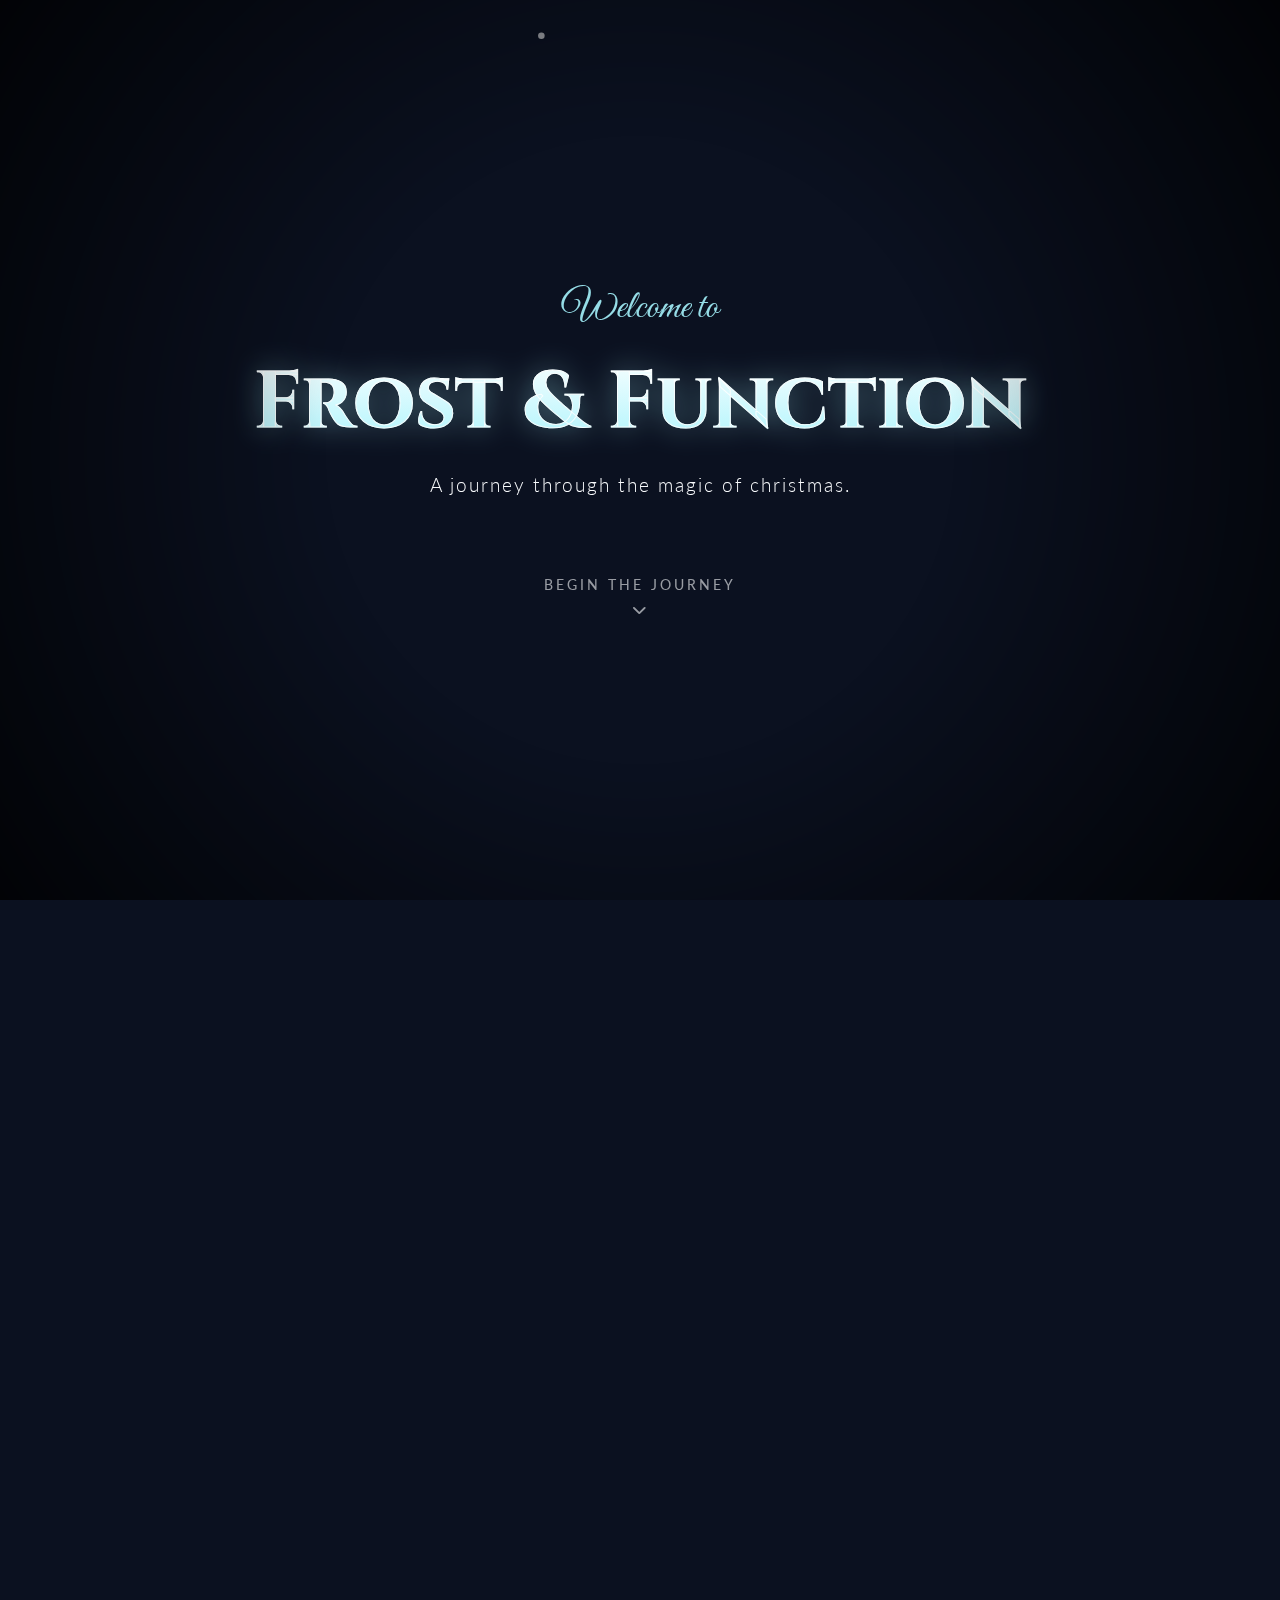
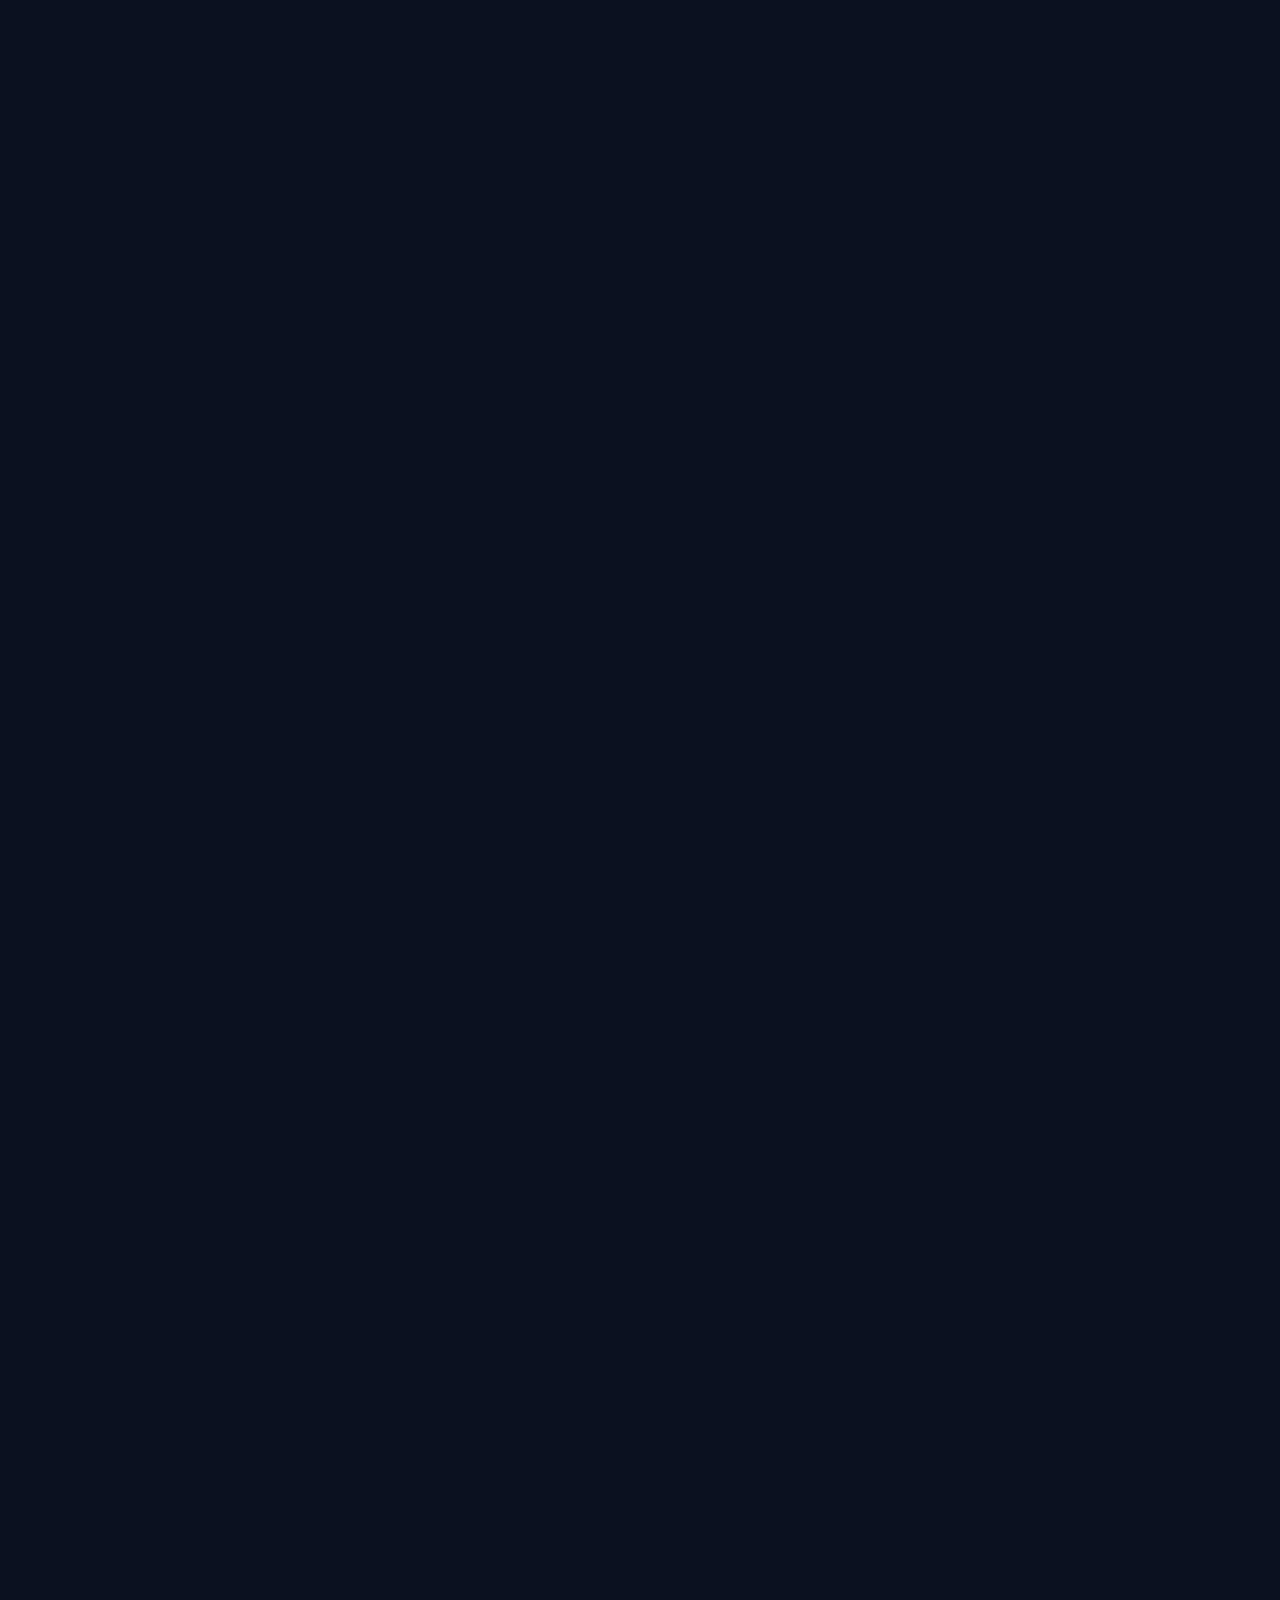
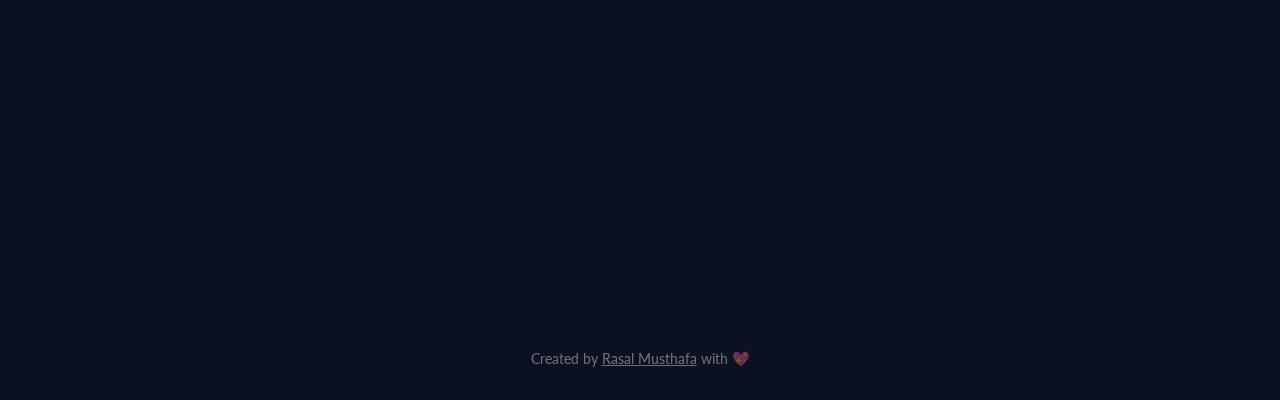
<file: index.html>
<!DOCTYPE html>
<html>

<head>
    <title>The Magic of Frost & Function ❄️</title>
    <link rel="preconnect" href="https://fonts.googleapis.com">
    <link rel="preconnect" href="https://fonts.gstatic.com" crossorigin>
    <link
        href="https://fonts.googleapis.com/css2?family=Cinzel:wght@400;600;800&family=Lato:wght@300;400&family=Great+Vibes&display=swap"
        rel="stylesheet">
    <link rel="stylesheet" href="https://cdnjs.cloudflare.com/ajax/libs/font-awesome/6.4.0/css/all.min.css">
    <link rel="stylesheet" href="style.css">
</head>

<body data-theme="frost">
    <canvas id="magic-canvas"></canvas>
    <div class="vignette"></div>
    <div class="noise-overlay"></div>
    <main class="story-container">
        <section class="chapter hero" id="chapter-1">
            <div class="content reveal">
                <p class="pre-title">Welcome to</p>
                <h1 class="glow-text">Frost & Function</h1>
                <p class="subtitle">A journey through the magic of christmas.</p>
                <div class="scroll-prompt">
                    <span>Begin the Journey</span>
                    <i class="fa-solid fa-chevron-down"></i>
                </div>
            </div>
        </section>

        <section class="chapter interactive-split" id="chapter-2">
            <div class="text-col reveal">
                <h2>The Atmosphere</h2>
                <p>
                    Winter is a duality. It is the biting cold of the north wind, and the crackling warmth of the
                    hearth.
                    <br><br>
                    You have the power to shift the elements.
                    Will you embrace the <strong>Frost</strong>, or seek the <strong>Warmth</strong>?
                </p>
            </div>
            <div class="interaction-col reveal delay-1">
                <div class="glass-orb-container">
                    <div class="atmosphere-switch">
                        <input type="checkbox" id="atmosphere-toggle">
                        <label for="atmosphere-toggle" class="switch-track">
                            <div class="switch-handle">
                                <i class="fa-regular fa-snowflake icon-cold"></i>
                                <i class="fa-solid fa-fire icon-warm"></i>
                            </div>
                        </label>
                    </div>
                    <p class="state-label" id="state-label">Current State: Frost</p>
                </div>
            </div>
        </section>

        <section class="chapter center-stage" id="chapter-3">
            <div class="content reveal">
                <h2>The Gift of Design</h2>
                <p>Inside every pixel lies a story waiting to be unfolded.</p>
                <div class="gift-scene">
                    <div class="gift-card-wrapper">
                        <div class="gift-card front">
                            <div class="ribbon-vertical"></div>
                            <div class="ribbon-horizontal"></div>
                            <div class="card-text">For You</div>
                            <i class="fa-solid fa-gift card-icon"></i>
                        </div>
                        <div class="gift-card back">
                            <h3>Magic Found! ✨</h3>
                            <p>As lights glow and hearts come closer, may this Christmas
                                bring
                                peace, hope, and happiness to all .</p>
                            <div class="signature">- Rasal Musthafa</div>
                        </div>
                    </div>
                    <p class="instruction-text">(Hover to Open)</p>
                </div>
            </div>
        </section>

        <section class="chapter finale" id="chapter-4">
            <div class="content reveal">
                <h2>Spread the Light</h2>
                <p>The night is dark, but together we can fill it with wonder.</p>
                <button id="lantern-btn" class="magic-btn">
                    <span class="btn-text">Release Lanterns</span>
                    <span class="btn-glow"></span>
                </button>
            </div>
        </section>

        <footer>
            <p>Created by <a href="https://github.com/rasal" target="_blank" style="color: white;">Rasal Musthafa</a>
                with 💖
            </p>
        </footer>

    </main>

    <script src="script.js"></script>
</body>

</html>
</file>
<file: style.css>
:root {
    --bg-primary: #0b1120;
    --bg-secondary: #162445;
    --accent-color: #a5f3fc;
    --accent-glow: rgba(165, 243, 252, 0.4);
    --text-main: #f8fafc;
    --text-muted: #94a3b8;
    --glass-grad: linear-gradient(135deg, rgba(255, 255, 255, 0.08), rgba(255, 255, 255, 0.02));
    --font-display: 'Cinzel', serif;
    --font-script: 'Great Vibes', cursive;
    --font-body: 'Lato', sans-serif;
}

[data-theme="warm"] {
    --bg-primary: #1f0b0b;
    --bg-secondary: #451a16;
    --accent-color: #fdba74;
    --accent-glow: rgba(253, 186, 116, 0.4);
}

* {
    margin: 0;
    padding: 0;
    box-sizing: border-box;
}

body {
    background: var(--bg-primary);
    color: var(--text-main);
    font-family: var(--font-body);
    overflow-x: hidden;
    transition: background 1.5s ease;
}

#magic-canvas {
    position: fixed;
    top: 0;
    left: 0;
    width: 100vw;
    height: 100vh;
    z-index: -1;
    pointer-events: none;
}

.vignette {
    position: fixed;
    top: 0;
    left: 0;
    width: 100%;
    height: 100%;
    background: radial-gradient(circle, transparent 40%, rgba(0, 0, 0, 0.8) 100%);
    pointer-events: none;
    z-index: 90;
}

.noise-overlay {
    position: fixed;
    top: 0;
    left: 0;
    width: 100%;
    height: 100%;
    background: url('[data-uri]');
    opacity: 0.05;
    pointer-events: none;
    z-index: 91;
}

.story-container {
    position: relative;
    z-index: 10;
}

.chapter {
    min-height: 100vh;
    display: flex;
    align-items: center;
    justify-content: center;
    padding: 2rem;
    position: relative;
}

h1.glow-text {
    font-family: var(--font-display);
    font-size: 5rem;
    color: transparent;
    -webkit-text-stroke: 1px rgba(255, 255, 255, 0.8);
    background: linear-gradient(to bottom, #fff, var(--accent-color));
    -webkit-background-clip: text;
    background-clip: text;
    filter: drop-shadow(0 0 15px var(--accent-glow));
    animation: breathe 4s ease-in-out infinite;
    text-align: center;
    margin: 1rem 0;
    transition: all 1.5s;
}

@keyframes breathe {

    0%,
    100% {
        filter: drop-shadow(0 0 10px var(--accent-glow));
    }

    50% {
        filter: drop-shadow(0 0 25px var(--accent-glow));
    }
}

.pre-title {
    font-family: var(--font-script);
    font-size: 2.5rem;
    color: var(--accent-color);
    text-align: center;
    opacity: 0.9;
    transition: color 1.5s;
}

.subtitle {
    text-align: center;
    font-size: 1.2rem;
    max-width: 600px;
    margin: 0 auto;
    letter-spacing: 2px;
    font-weight: 300;
}

h2 {
    font-family: var(--font-display);
    font-size: 3rem;
    margin-bottom: 1.5rem;
    color: var(--text-main);
}

.reveal {
    opacity: 0;
    transform: translateY(40px);
    transition: all 1s cubic-bezier(0.2, 0.8, 0.2, 1);
}

.reveal.active {
    opacity: 1;
    transform: translateY(0);
}

.delay-1 {
    transition-delay: 0.2s;
}

.scroll-prompt {
    margin-top: 5rem;
    display: flex;
    flex-direction: column;
    align-items: center;
    gap: 10px;
    font-size: 0.9rem;
    letter-spacing: 3px;
    text-transform: uppercase;
    opacity: 0.6;
    animation: float 2s ease-in-out infinite;
}

@keyframes float {

    0%,
    100% {
        transform: translateY(0);
    }

    50% {
        transform: translateY(-10px);
    }
}

.interactive-split {
    display: flex;
    flex-wrap: wrap;
    gap: 4rem;
    max-width: 1200px;
    margin: 0 auto;
}

.text-col,
.interaction-col {
    flex: 1;
    min-width: 300px;
}

.glass-orb-container {
    background: var(--glass-grad);
    backdrop-filter: blur(20px);
    border: 1px solid rgba(255, 255, 255, 0.1);
    border-radius: 50%;
    width: 300px;
    height: 300px;
    margin: 0 auto;
    display: flex;
    flex-direction: column;
    justify-content: center;
    align-items: center;
    box-shadow: 0 0 50px var(--accent-glow);
    transition: box-shadow 1.5s;
}

.atmosphere-switch {
    position: relative;
    width: 120px;
    height: 60px;
    margin-bottom: 1.5rem;
}

.atmosphere-switch input {
    display: none;
}

.switch-track {
    display: block;
    width: 100%;
    height: 100%;
    background: rgba(0, 0, 0, 0.4);
    border-radius: 60px;
    position: relative;
    cursor: pointer;
    border: 1px solid rgba(255, 255, 255, 0.2);
    box-shadow: inset 0 2px 10px rgba(0, 0, 0, 0.5);
}

.switch-handle {
    position: absolute;
    top: 3px;
    left: 3px;
    width: 52px;
    height: 52px;
    background: var(--accent-color);
    border-radius: 50%;
    transition: transform 0.6s cubic-bezier(0.68, -0.55, 0.265, 1.55), background 1.5s;
    display: flex;
    justify-content: center;
    align-items: center;
    box-shadow: 0 0 15px var(--accent-glow);
}

.switch-handle i {
    font-size: 1.5rem;
    color: var(--bg-primary);
    position: absolute;
    transition: opacity 0.3s;
}

.icon-warm {
    opacity: 0;
}

.icon-cold {
    opacity: 1;
}

input:checked+.switch-track .switch-handle {
    transform: translateX(60px);
}

input:checked+.switch-track .icon-cold {
    opacity: 0;
}

input:checked+.switch-track .icon-warm {
    opacity: 1;
}

.state-label {
    text-transform: uppercase;
    letter-spacing: 2px;
    font-size: 0.8rem;
    color: var(--text-muted);
}

.center-stage {
    flex-direction: column;
    text-align: center;
}

.gift-scene {
    margin-top: 3rem;
    perspective: 1000px;
}

.gift-card-wrapper {
    width: 280px;
    height: 350px;
    position: relative;
    transform-style: preserve-3d;
    transition: transform 0.8s cubic-bezier(0.175, 0.885, 0.32, 1.275);
    cursor: pointer;
    margin: 0 auto;
}

.gift-card-wrapper:hover {
    transform: rotateY(180deg);
}

.gift-card {
    position: absolute;
    width: 100%;
    height: 100%;
    backface-visibility: hidden;
    border-radius: 20px;
    display: flex;
    flex-direction: column;
    justify-content: center;
    align-items: center;
    padding: 2rem;
    background: var(--glass-grad);
    backdrop-filter: blur(15px);
    border: 1px solid rgba(255, 255, 255, 0.15);
    box-shadow: 0 15px 40px rgba(0, 0, 0, 0.3);
}

.gift-card.front {
    z-index: 2;
    overflow: hidden;
}

.gift-card.back {
    transform: rotateY(180deg);
    background: rgba(255, 255, 255, 0.9);
    color: #1e293b;
    z-index: 1;
}

.ribbon-vertical {
    position: absolute;
    top: 0;
    left: 40%;
    width: 20%;
    height: 100%;
    background: var(--accent-color);
    opacity: 0.3;
}

.ribbon-horizontal {
    position: absolute;
    top: 40%;
    left: 0;
    width: 100%;
    height: 20%;
    background: var(--accent-color);
    opacity: 0.3;
}

.card-icon {
    font-size: 4rem;
    color: var(--text-main);
    filter: drop-shadow(0 0 10px var(--accent-glow));
    z-index: 2;
    margin-top: 1rem;
}

.card-text {
    font-family: var(--font-display);
    font-size: 1.5rem;
    z-index: 2;
    letter-spacing: 2px;
}

.gift-card.back h3 {
    font-family: var(--font-display);
    color: var(--bg-primary);
    margin-bottom: 1rem;
}

.signature {
    margin-top: 2rem;
    font-family: var(--font-script);
    font-size: 1.5rem;
    color: var(--bg-secondary);
}

.instruction-text {
    margin-top: 1.5rem;
    font-size: 0.8rem;
    opacity: 0.5;
    letter-spacing: 1px;
}

.finale {
    flex-direction: column;
    text-align: center;
    padding-bottom: 8rem;
}

.magic-btn {
    position: relative;
    margin-top: 3rem;
    padding: 1.2rem 3.5rem;
    background: transparent;
    border: 1px solid var(--accent-color);
    color: var(--text-main);
    font-family: var(--font-display);
    font-size: 1.2rem;
    letter-spacing: 2px;
    border-radius: 50px;
    cursor: pointer;
    overflow: hidden;
    transition: all 0.4s;
}

.magic-btn:hover {
    background: var(--accent-color);
    color: var(--bg-primary);
    box-shadow: 0 0 40px var(--accent-glow);
    transform: translateY(-5px);
}

.btn-glow {
    position: absolute;
    top: -50%;
    left: -50%;
    width: 200%;
    height: 200%;
    background: radial-gradient(circle, var(--accent-glow), transparent 70%);
    opacity: 0;
    transform: scale(0.5);
    transition: 0.5s;
}

.magic-btn:hover .btn-glow {
    opacity: 1;
    transform: scale(1);
}

footer {
    position: absolute;
    bottom: 0;
    width: 100%;
    text-align: center;
    padding: 2rem;
    opacity: 0.4;
    font-size: 0.9rem;
}

@media (max-width: 768px) {
    h1.glow-text {
        font-size: 3rem;
    }

    .interactive-split {
        flex-direction: column;
        gap: 2rem;
        text-align: center;
    }
}
</file>
